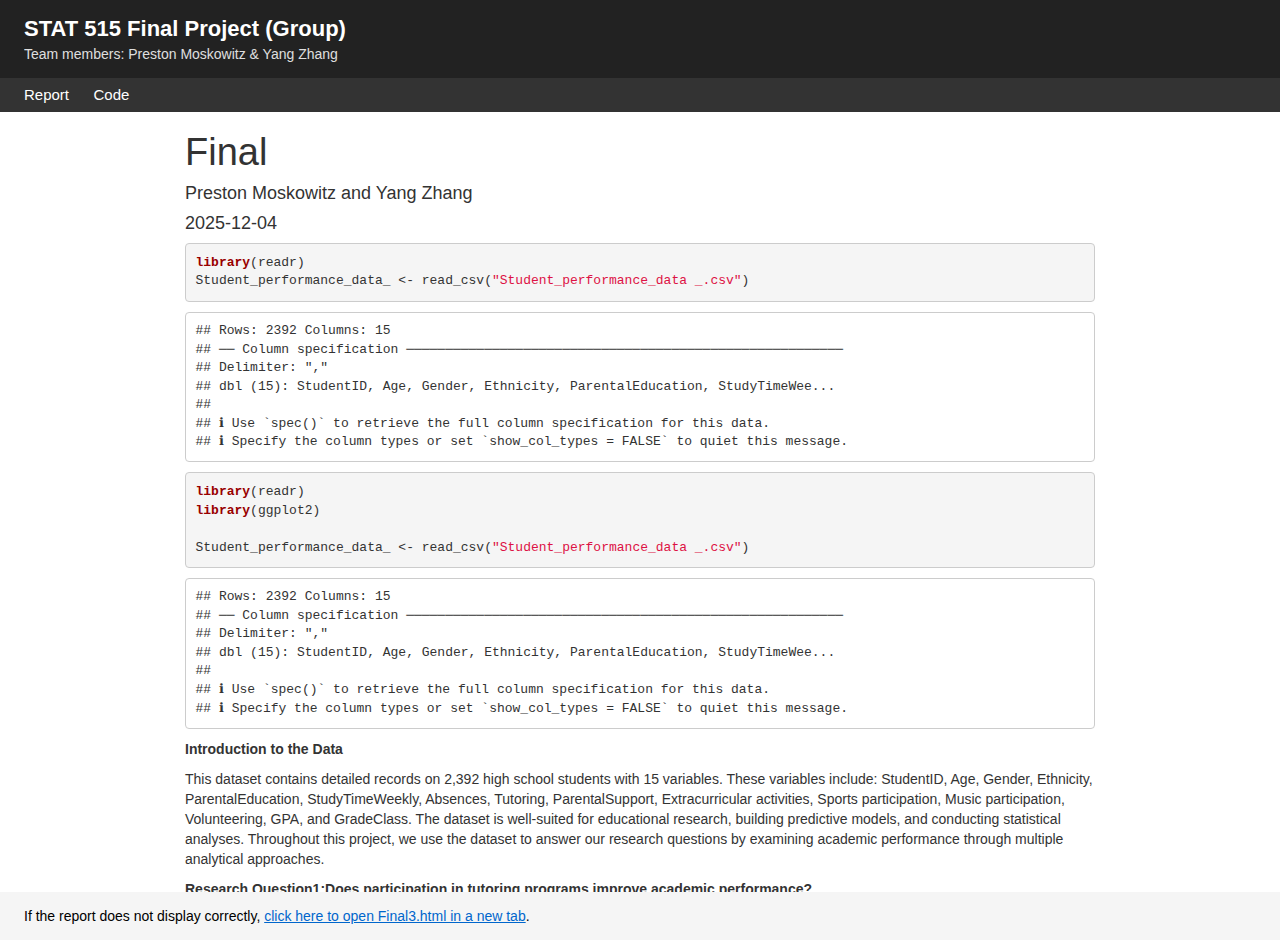
<file: index.html>
<!DOCTYPE html>
<html lang="en">
<head>
    <meta charset="UTF-8">
    <title>STAT 515 Final Project – Preston Moskowitz &amp; Yang Zhang</title>
    <meta name="viewport" content="width=device-width, initial-scale=1.0">

    <style>
        body {
            margin: 0;
            font-family: -apple-system, BlinkMacSystemFont, "Segoe UI", Arial, sans-serif;
            background-color: #f5f5f5;
        }

        header {
            background-color: #222;
            color: #fff;
            padding: 16px 24px;
        }

        header h1 {
            margin: 0;
            font-size: 22px;
        }

        header p {
            margin: 4px 0 0;
            font-size: 14px;
            opacity: 0.85;
        }

        nav {
            background-color: #333;
            padding: 8px 24px;
        }

        nav a {
            color: #fff;
            text-decoration: none;
            margin-right: 20px;
            font-size: 15px;
        }

        nav a:hover {
            text-decoration: underline;
        }

        .frame-container {
            height: calc(100vh - 120px);
        }

        iframe {
            width: 100%;
            height: 100%;
            border: none;
            background-color: #fff;
        }

        .fallback-link {
            padding: 16px 24px;
            font-size: 14px;
        }

        .fallback-link a {
            color: #0066cc;
        }
    </style>
</head>
<body>

<header>
    <h1>STAT 515 Final Project (Group)</h1>
    <p>Team members: Preston Moskowitz &amp; Yang Zhang</p>
</header>

<nav>
    <a href="index.html">Report</a>
    <a href="code.html">Code</a>
</nav>

<div class="frame-container">
    <iframe src="Final3.html" title="Final Project Report"></iframe>
</div>

<div class="fallback-link">
    If the report does not display correctly,
    <a href="Final3.html" target="_blank">click here to open Final3.html in a new tab</a>.
</div>

</body>
</html>
</file>
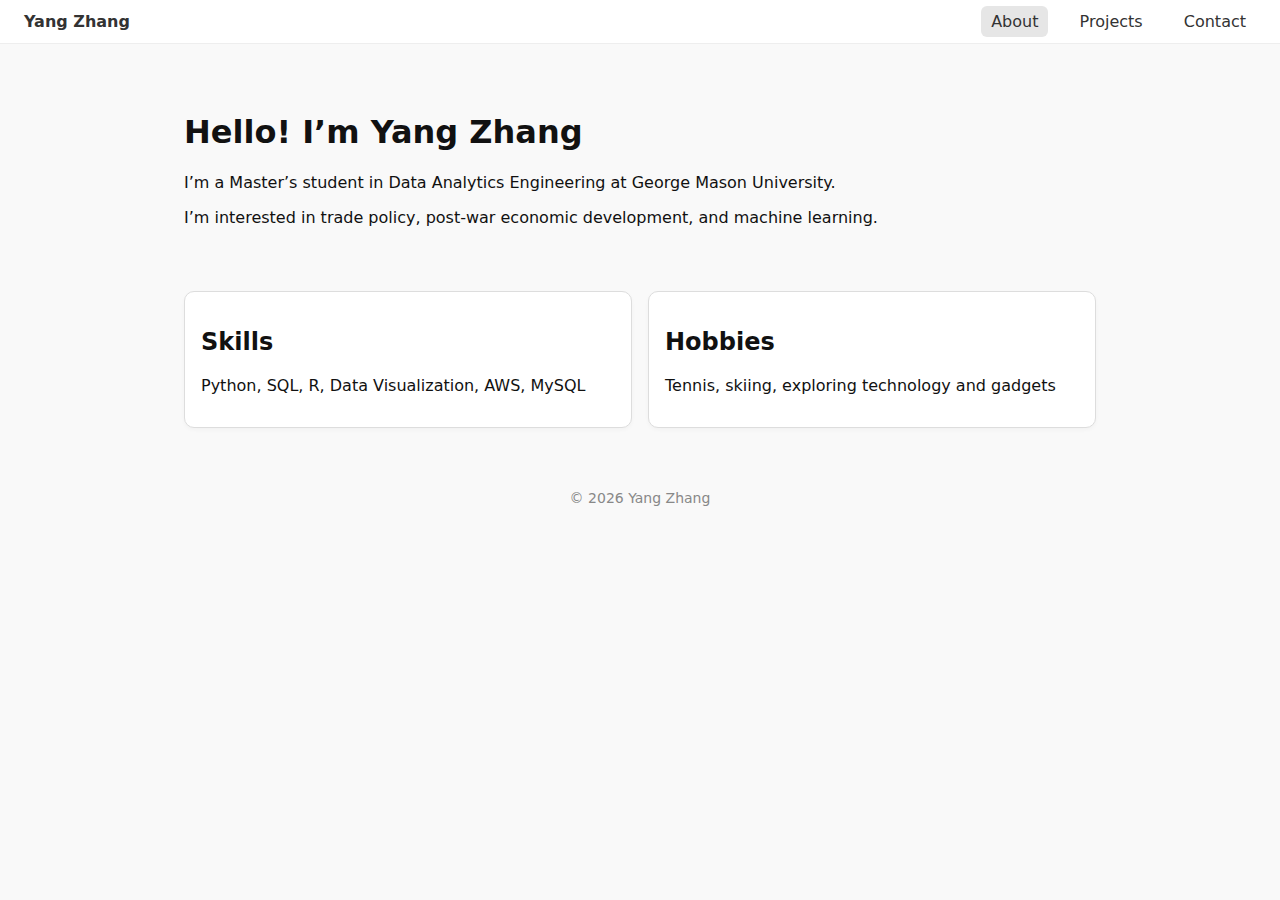
<file: lab2/index.html>
<!DOCTYPE html>
<html lang="en">
<head>
  <meta charset="UTF-8" />
  <meta name="viewport" content="width=device-width, initial-scale=1" />
  <title>Yang Zhang - About</title>
  <link rel="stylesheet" href="styles.css" />
</head>
<body>

  <header class="site-header">
    <nav class="nav">
      <a class="brand" href="index.html">Yang Zhang</a>
      <div class="links">
        <a class="active" href="index.html">About</a>
        <a href="projects.html">Projects</a>
        <a href="contact.html">Contact</a>
      </div>
    </nav>
  </header>

  <main class="container">
    <section class="hero">
      <h1>Hello! I’m Yang Zhang</h1>
      <p>I’m a Master’s student in Data Analytics Engineering at George Mason University.</p>
      <p>I’m interested in trade policy, post-war economic development, and machine learning.</p>
    </section>

    <section class="grid">
      <article class="card">
        <h2>Skills</h2>
        <p>Python, SQL, R, Data Visualization, AWS, MySQL</p>
      </article>
      <article class="card">
        <h2>Hobbies</h2>
        <p>Tennis, skiing, exploring technology and gadgets</p>
      </article>
    </section>
  </main>

  <footer class="footer">
    <p>&copy; <span id="year"></span> Yang Zhang</p>
  </footer>

  <script>
    document.getElementById('year').textContent = new Date().getFullYear();
  </script>

</body>
</html>
</file>
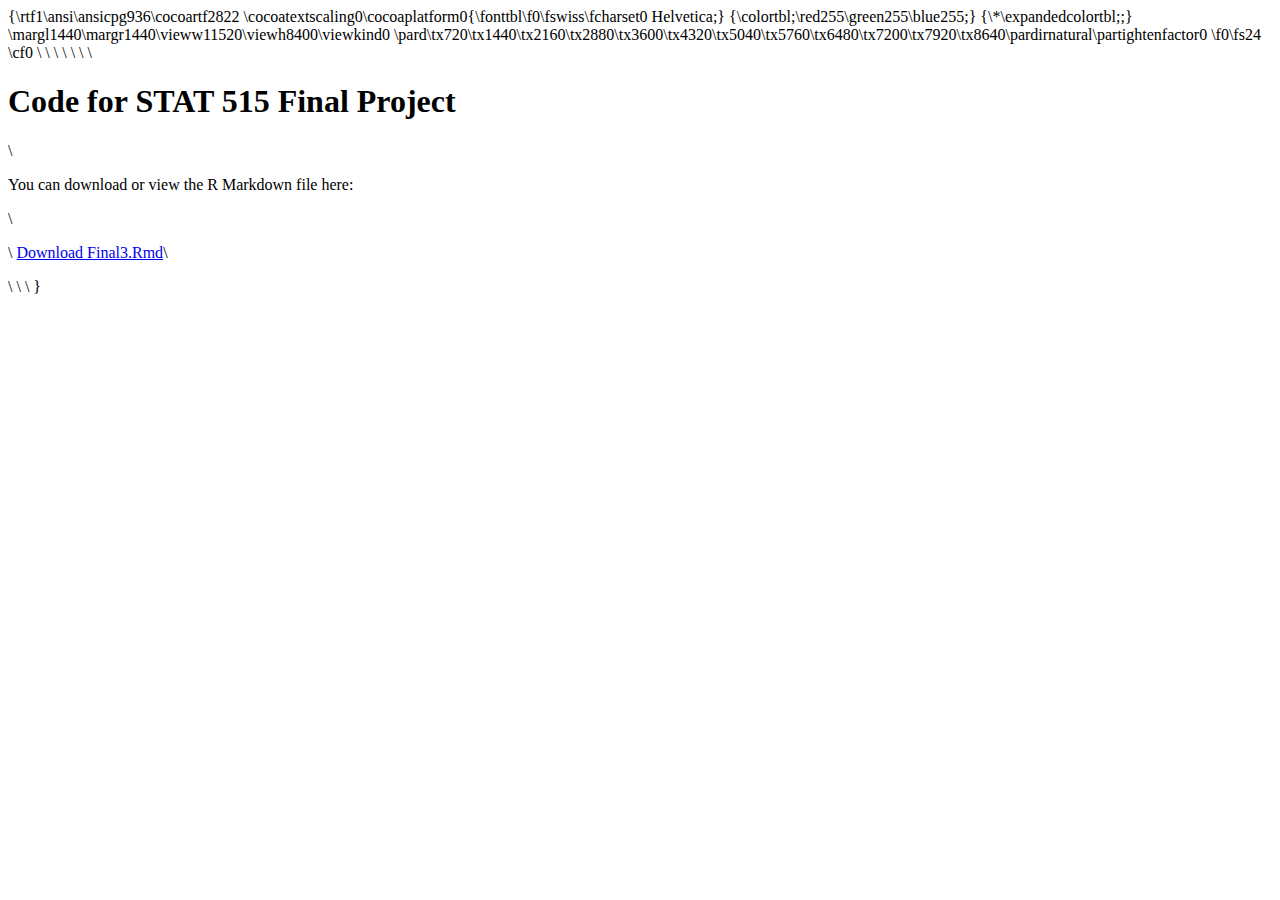
<file: code.html>
{\rtf1\ansi\ansicpg936\cocoartf2822
\cocoatextscaling0\cocoaplatform0{\fonttbl\f0\fswiss\fcharset0 Helvetica;}
{\colortbl;\red255\green255\blue255;}
{\*\expandedcolortbl;;}
\margl1440\margr1440\vieww11520\viewh8400\viewkind0
\pard\tx720\tx1440\tx2160\tx2880\tx3600\tx4320\tx5040\tx5760\tx6480\tx7200\tx7920\tx8640\pardirnatural\partightenfactor0

\f0\fs24 \cf0 <!DOCTYPE html>\
<html>\
<head>\
  <meta charset="utf-8">\
  <title>Code for STAT 515 Final Project</title>\
</head>\
<body>\
  <h1>Code for STAT 515 Final Project</h1>\
  <p>You can download or view the R Markdown file here:</p>\
  <p>\
    <a href="Final3.Rmd">Download Final3.Rmd</a>\
  </p>\
</body>\
</html>\
}
</file>
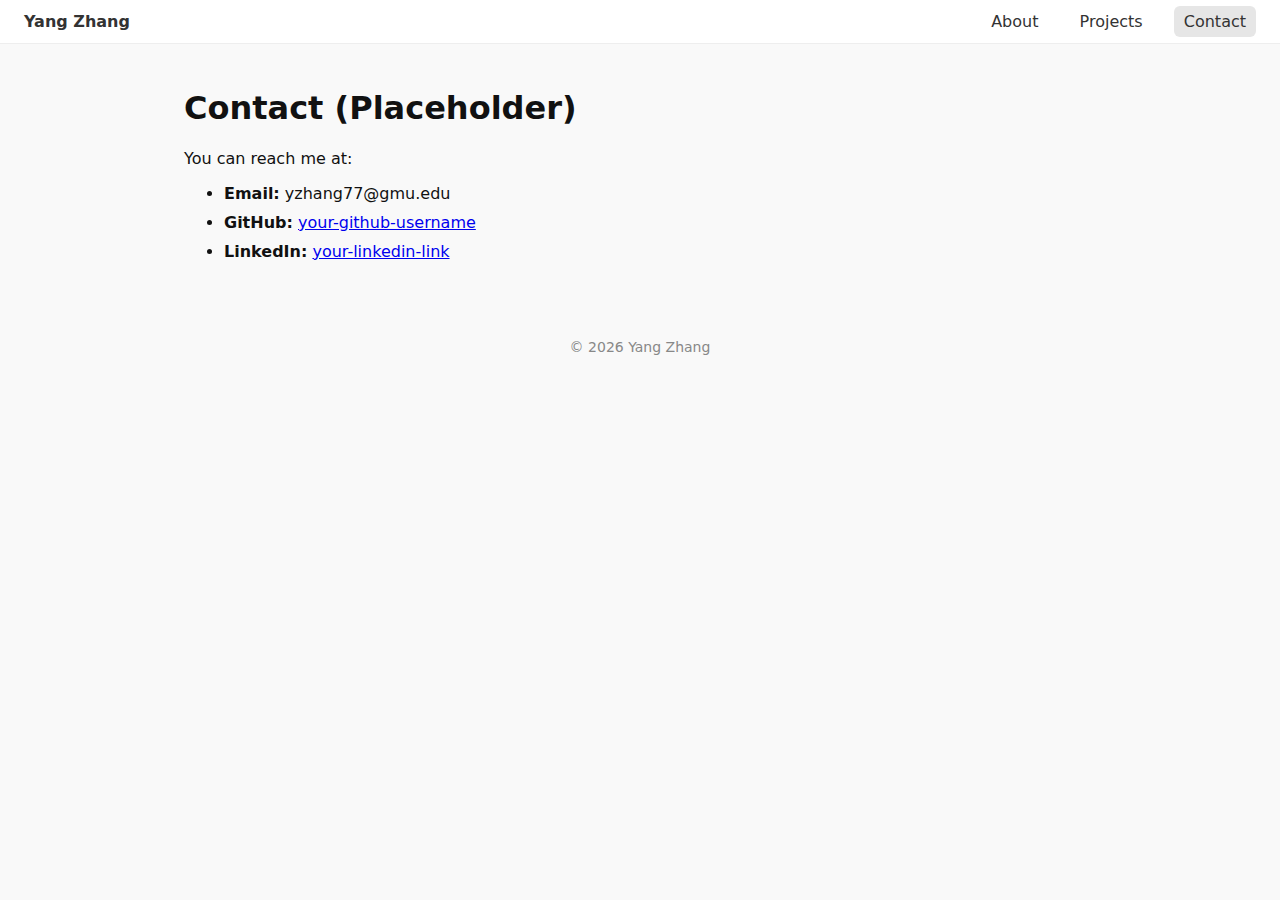
<file: contact.html>
<!DOCTYPE html>
<html lang="en">
<head>
  <meta charset="UTF-8" />
  <meta name="viewport" content="width=device-width, initial-scale=1" />
  <title>Yang Zhang - Contact</title>
  <link rel="stylesheet" href="styles.css" />
</head>
<body>

  <header class="site-header">
    <nav class="nav">
      <a class="brand" href="index.html">Yang Zhang</a>
      <div class="links">
        <a href="index.html">About</a>
        <a href="projects.html">Projects</a>
        <a class="active" href="contact.html">Contact</a>
      </div>
    </nav>
  </header>

  <main class="container">
    <h1>Contact (Placeholder)</h1>
    <p>You can reach me at:</p>
    <ul class="contact">
      <li><strong>Email:</strong> yzhang77@gmu.edu</li>
      <li><strong>GitHub:</strong> <a href="#">your-github-username</a></li>
      <li><strong>LinkedIn:</strong> <a href="#">your-linkedin-link</a></li>
    </ul>
  </main>

  <footer class="footer">
    <p>&copy; <span id="year"></span> Yang Zhang</p>
  </footer>

  <script>
    document.getElementById('year').textContent = new Date().getFullYear();
  </script>
</body>
</html>
</file>
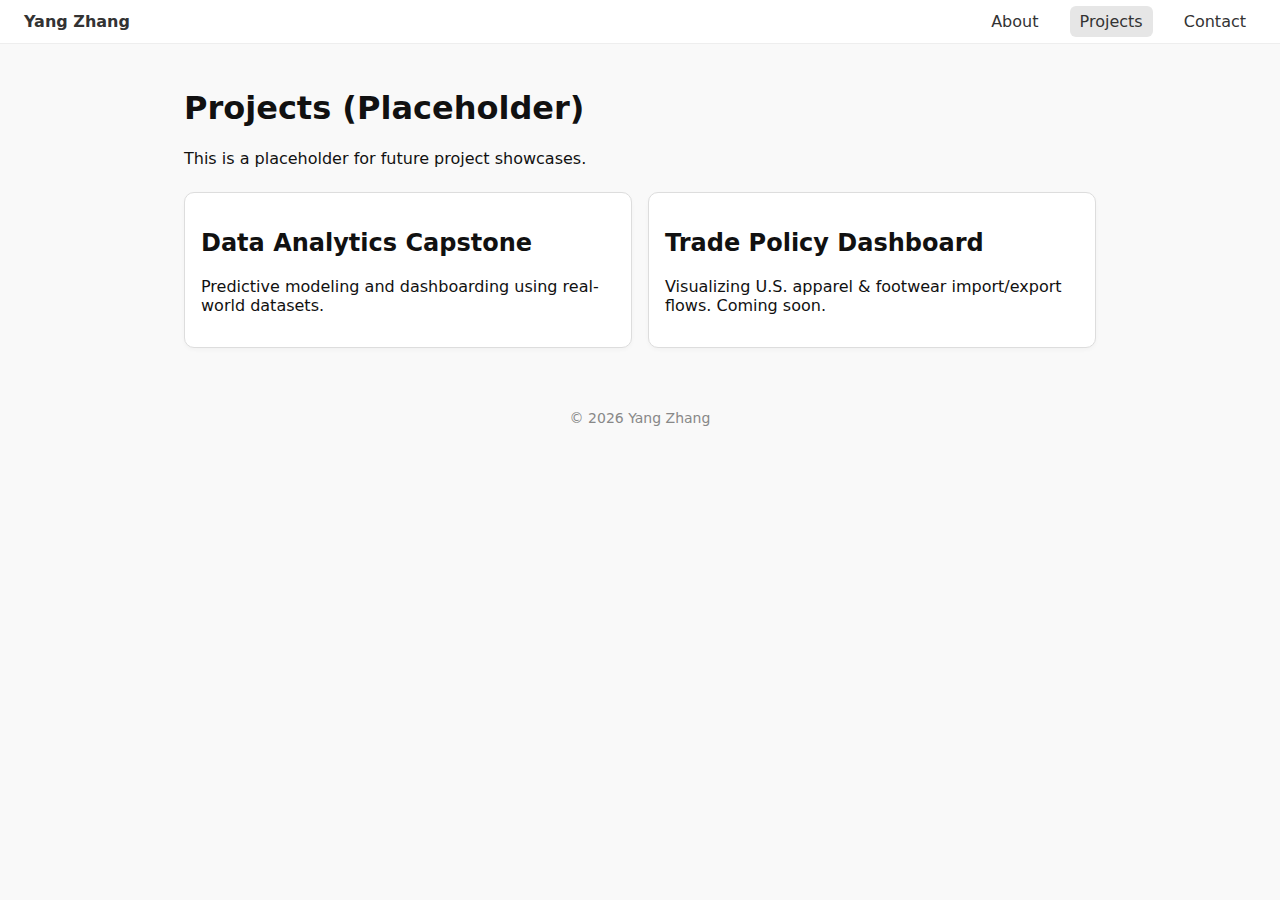
<file: projects.html>
<!DOCTYPE html>
<html lang="en">
<head>
  <meta charset="UTF-8" />
  <meta name="viewport" content="width=device-width, initial-scale=1" />
  <title>Yang Zhang - Projects</title>
  <link rel="stylesheet" href="styles.css" />
</head>
<body>

  <header class="site-header">
    <nav class="nav">
      <a class="brand" href="index.html">Yang Zhang</a>
      <div class="links">
        <a href="index.html">About</a>
        <a class="active" href="projects.html">Projects</a>
        <a href="contact.html">Contact</a>
      </div>
    </nav>
  </header>

  <main class="container">
    <h1>Projects (Placeholder)</h1>
    <p>This is a placeholder for future project showcases.</p>

    <section class="grid">
      <article class="card">
        <h2>Data Analytics Capstone</h2>
        <p>Predictive modeling and dashboarding using real-world datasets.</p>
      </article>
      <article class="card">
        <h2>Trade Policy Dashboard</h2>
        <p>Visualizing U.S. apparel & footwear import/export flows. Coming soon.</p>
      </article>
    </section>
  </main>

  <footer class="footer">
    <p>&copy; <span id="year"></span> Yang Zhang</p>
  </footer>

  <script>
    document.getElementById('year').textContent = new Date().getFullYear();
  </script>
</body>
</html>
</file>
<file: lab2/styles.css>
/* Reset */
* {
  box-sizing: border-box;
}
body {
  margin: 0;
  font-family: system-ui, sans-serif;
  background: #f9f9f9;
  color: #111;
}

/* Container */
.container {
  max-width: 960px;
  margin: 0 auto;
  padding: 24px;
}

/* Header Navigation */
.site-header {
  background: #fff;
  position: sticky;
  top: 0;
  border-bottom: 1px solid #eee;
}
.nav {
  display: flex;
  justify-content: space-between;
  align-items: center;
  padding: 12px 24px;
}
.nav .brand {
  font-weight: bold;
  color: #333;
  text-decoration: none;
}
.nav .links a {
  margin-left: 16px;
  text-decoration: none;
  color: #333;
  padding: 6px 10px;
  border-radius: 6px;
}
.nav .links a.active,
.nav .links a:hover {
  background-color: #e6e6e6;
}

/* Main Content */
.hero {
  padding: 24px 0;
}
.grid {
  display: grid;
  grid-template-columns: repeat(auto-fit, minmax(240px, 1fr));
  gap: 16px;
  margin-top: 24px;
}
.card {
  background: #fff;
  border: 1px solid #ddd;
  border-radius: 10px;
  padding: 16px;
  box-shadow: 0 2px 4px rgba(0,0,0,0.03);
}

/* Footer */
.footer {
  text-align: center;
  padding: 24px;
  color: #888;
  font-size: 14px;
}

/* Contact List */
.contact li {
  margin: 10px 0;
}
</file>
<file: styles.css>
/* Reset */
* {
  box-sizing: border-box;
}
body {
  margin: 0;
  font-family: system-ui, sans-serif;
  background: #f9f9f9;
  color: #111;
}

/* Container */
.container {
  max-width: 960px;
  margin: 0 auto;
  padding: 24px;
}

/* Header Navigation */
.site-header {
  background: #fff;
  position: sticky;
  top: 0;
  border-bottom: 1px solid #eee;
}
.nav {
  display: flex;
  justify-content: space-between;
  align-items: center;
  padding: 12px 24px;
}
.nav .brand {
  font-weight: bold;
  color: #333;
  text-decoration: none;
}
.nav .links a {
  margin-left: 16px;
  text-decoration: none;
  color: #333;
  padding: 6px 10px;
  border-radius: 6px;
}
.nav .links a.active,
.nav .links a:hover {
  background-color: #e6e6e6;
}

/* Main Content */
.hero {
  padding: 24px 0;
}
.grid {
  display: grid;
  grid-template-columns: repeat(auto-fit, minmax(240px, 1fr));
  gap: 16px;
  margin-top: 24px;
}
.card {
  background: #fff;
  border: 1px solid #ddd;
  border-radius: 10px;
  padding: 16px;
  box-shadow: 0 2px 4px rgba(0,0,0,0.03);
}

/* Footer */
.footer {
  text-align: center;
  padding: 24px;
  color: #888;
  font-size: 14px;
}

/* Contact List */
.contact li {
  margin: 10px 0;
}
</file>
